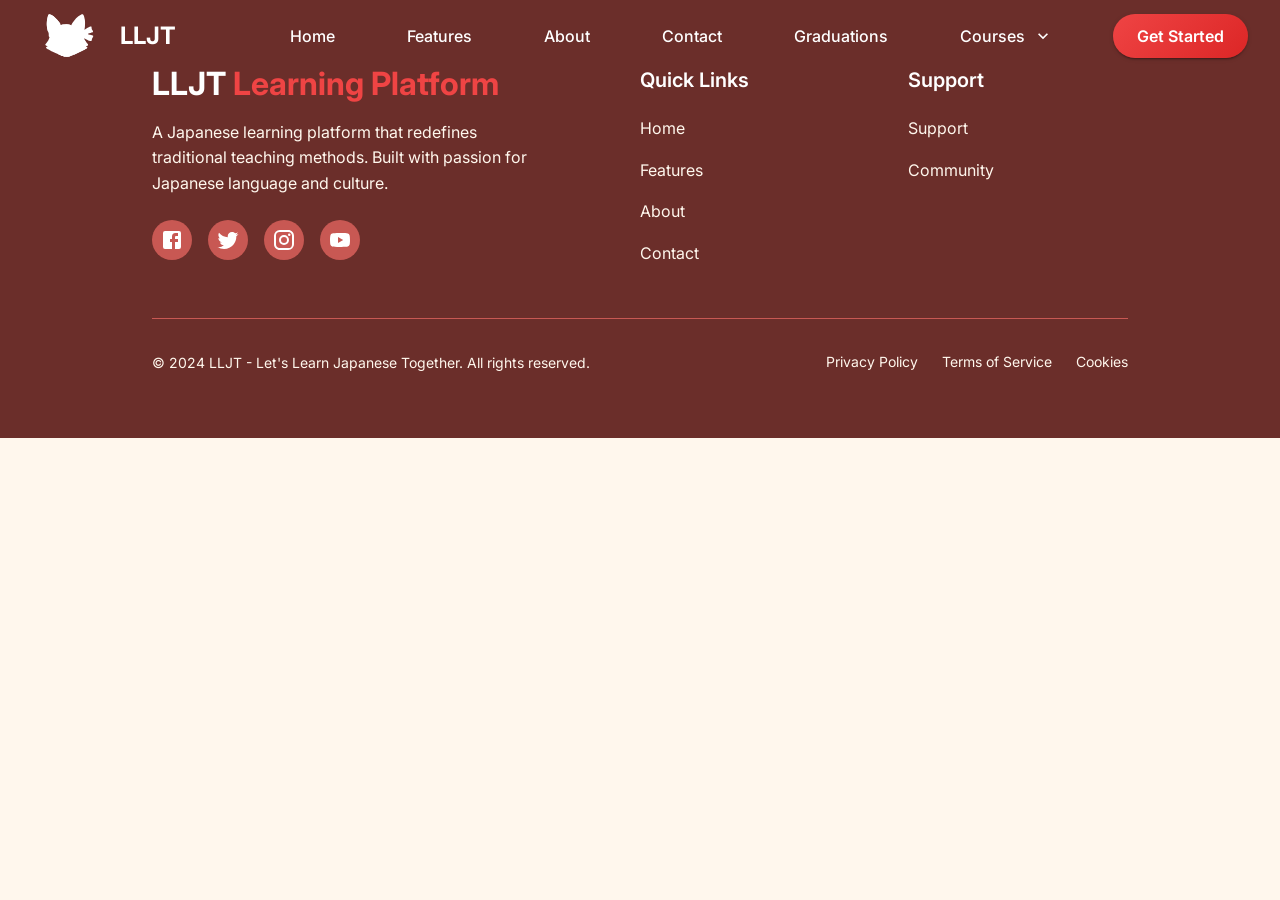
<file: index.html>
<!doctype html>
<html lang="en">
  <head>
    <meta charset="UTF-8" />
    <link rel="icon" type="image/svg+xml" href="/logo.svg" />
    <meta name="viewport" content="width=device-width, initial-scale=1.0" />
    <meta property="og:title" content="Let's Learn Japanese Together!" />
    <meta property="og:description" content="Learn Japanese language with our interactive app." />
    <meta property="og:image" content="/og-image.png" />
    <meta property="og:url" content="https://lljt.weebudesu.com" />
    <meta property="og:type" content="website" />
    <title>Let's Learn Japanese Together!</title>

    <link rel="apple-touch-icon" sizes="57x57" href="/apple-icon-57x57.png" />
    <link rel="apple-touch-icon" sizes="60x60" href="/apple-icon-60x60.png" />
    <link rel="apple-touch-icon" sizes="72x72" href="/apple-icon-72x72.png" />
    <link rel="apple-touch-icon" sizes="76x76" href="/apple-icon-76x76.png" />
    <link rel="apple-touch-icon" sizes="114x114" href="/apple-icon-114x114.png" />
    <link rel="apple-touch-icon" sizes="120x120" href="/apple-icon-120x120.png" />
    <link rel="apple-touch-icon" sizes="144x144" href="/apple-icon-144x144.png" />
    <link rel="apple-touch-icon" sizes="152x152" href="/apple-icon-152x152.png" />
    <link rel="apple-touch-icon" sizes="180x180" href="/apple-icon-180x180.png" />
    <link rel="icon" type="image/png" sizes="192x192" href="/android-icon-192x192.png" />
    <link rel="icon" type="image/png" sizes="32x32" href="/favicon-32x32.png" />
    <link rel="icon" type="image/png" sizes="96x96" href="/favicon-96x96.png" />
    <link rel="icon" type="image/png" sizes="16x16" href="/favicon-16x16.png" />
    <link rel="manifest" href="/manifest.json" />
    <meta name="msapplication-TileColor" content="#ffffff" />
    <meta name="msapplication-TileImage" content="/ms-icon-144x144.png" />
    <meta name="theme-color" content="#ffffff" />
    <script type="module" crossorigin src="/assets/index-EGibelZm.js"></script>
    <link rel="modulepreload" crossorigin href="/assets/vendor-BKms6h8z.js">
    <link rel="modulepreload" crossorigin href="/assets/mui-yCq1kE9I.js">
    <link rel="stylesheet" crossorigin href="/assets/index-C4jk28Nv.css">
  </head>
  <body>
    <div id="root"></div>
  </body>
</html>
</file>
<file: assets/index-C4jk28Nv.css>
@import"https://fonts.googleapis.com/css2?family=Inter:wght@300;400;500;600;700&family=Playfair+Display:wght@400;700&display=swap";*,:before,:after{--tw-border-spacing-x: 0;--tw-border-spacing-y: 0;--tw-translate-x: 0;--tw-translate-y: 0;--tw-rotate: 0;--tw-skew-x: 0;--tw-skew-y: 0;--tw-scale-x: 1;--tw-scale-y: 1;--tw-pan-x: ;--tw-pan-y: ;--tw-pinch-zoom: ;--tw-scroll-snap-strictness: proximity;--tw-gradient-from-position: ;--tw-gradient-via-position: ;--tw-gradient-to-position: ;--tw-ordinal: ;--tw-slashed-zero: ;--tw-numeric-figure: ;--tw-numeric-spacing: ;--tw-numeric-fraction: ;--tw-ring-inset: ;--tw-ring-offset-width: 0px;--tw-ring-offset-color: #fff;--tw-ring-color: rgb(59 130 246 / .5);--tw-ring-offset-shadow: 0 0 #0000;--tw-ring-shadow: 0 0 #0000;--tw-shadow: 0 0 #0000;--tw-shadow-colored: 0 0 #0000;--tw-blur: ;--tw-brightness: ;--tw-contrast: ;--tw-grayscale: ;--tw-hue-rotate: ;--tw-invert: ;--tw-saturate: ;--tw-sepia: ;--tw-drop-shadow: ;--tw-backdrop-blur: ;--tw-backdrop-brightness: ;--tw-backdrop-contrast: ;--tw-backdrop-grayscale: ;--tw-backdrop-hue-rotate: ;--tw-backdrop-invert: ;--tw-backdrop-opacity: ;--tw-backdrop-saturate: ;--tw-backdrop-sepia: ;--tw-contain-size: ;--tw-contain-layout: ;--tw-contain-paint: ;--tw-contain-style: }::backdrop{--tw-border-spacing-x: 0;--tw-border-spacing-y: 0;--tw-translate-x: 0;--tw-translate-y: 0;--tw-rotate: 0;--tw-skew-x: 0;--tw-skew-y: 0;--tw-scale-x: 1;--tw-scale-y: 1;--tw-pan-x: ;--tw-pan-y: ;--tw-pinch-zoom: ;--tw-scroll-snap-strictness: proximity;--tw-gradient-from-position: ;--tw-gradient-via-position: ;--tw-gradient-to-position: ;--tw-ordinal: ;--tw-slashed-zero: ;--tw-numeric-figure: ;--tw-numeric-spacing: ;--tw-numeric-fraction: ;--tw-ring-inset: ;--tw-ring-offset-width: 0px;--tw-ring-offset-color: #fff;--tw-ring-color: rgb(59 130 246 / .5);--tw-ring-offset-shadow: 0 0 #0000;--tw-ring-shadow: 0 0 #0000;--tw-shadow: 0 0 #0000;--tw-shadow-colored: 0 0 #0000;--tw-blur: ;--tw-brightness: ;--tw-contrast: ;--tw-grayscale: ;--tw-hue-rotate: ;--tw-invert: ;--tw-saturate: ;--tw-sepia: ;--tw-drop-shadow: ;--tw-backdrop-blur: ;--tw-backdrop-brightness: ;--tw-backdrop-contrast: ;--tw-backdrop-grayscale: ;--tw-backdrop-hue-rotate: ;--tw-backdrop-invert: ;--tw-backdrop-opacity: ;--tw-backdrop-saturate: ;--tw-backdrop-sepia: ;--tw-contain-size: ;--tw-contain-layout: ;--tw-contain-paint: ;--tw-contain-style: }*,:before,:after{box-sizing:border-box;border-width:0;border-style:solid;border-color:#e5e7eb}:before,:after{--tw-content: ""}html,:host{line-height:1.5;-webkit-text-size-adjust:100%;-moz-tab-size:4;-o-tab-size:4;tab-size:4;font-family:Inter,ui-sans-serif,system-ui;font-feature-settings:normal;font-variation-settings:normal;-webkit-tap-highlight-color:transparent}body{margin:0;line-height:inherit}hr{height:0;color:inherit;border-top-width:1px}abbr:where([title]){-webkit-text-decoration:underline dotted;text-decoration:underline dotted}h1,h2,h3,h4,h5,h6{font-size:inherit;font-weight:inherit}a{color:inherit;text-decoration:inherit}b,strong{font-weight:bolder}code,kbd,samp,pre{font-family:ui-monospace,SFMono-Regular,Menlo,Monaco,Consolas,Liberation Mono,Courier New,monospace;font-feature-settings:normal;font-variation-settings:normal;font-size:1em}small{font-size:80%}sub,sup{font-size:75%;line-height:0;position:relative;vertical-align:baseline}sub{bottom:-.25em}sup{top:-.5em}table{text-indent:0;border-color:inherit;border-collapse:collapse}button,input,optgroup,select,textarea{font-family:inherit;font-feature-settings:inherit;font-variation-settings:inherit;font-size:100%;font-weight:inherit;line-height:inherit;letter-spacing:inherit;color:inherit;margin:0;padding:0}button,select{text-transform:none}button,input:where([type=button]),input:where([type=reset]),input:where([type=submit]){-webkit-appearance:button;background-color:transparent;background-image:none}:-moz-focusring{outline:auto}:-moz-ui-invalid{box-shadow:none}progress{vertical-align:baseline}::-webkit-inner-spin-button,::-webkit-outer-spin-button{height:auto}[type=search]{-webkit-appearance:textfield;outline-offset:-2px}::-webkit-search-decoration{-webkit-appearance:none}::-webkit-file-upload-button{-webkit-appearance:button;font:inherit}summary{display:list-item}blockquote,dl,dd,h1,h2,h3,h4,h5,h6,hr,figure,p,pre{margin:0}fieldset{margin:0;padding:0}legend{padding:0}ol,ul,menu{list-style:none;margin:0;padding:0}dialog{padding:0}textarea{resize:vertical}input::-moz-placeholder,textarea::-moz-placeholder{opacity:1;color:#9ca3af}input::placeholder,textarea::placeholder{opacity:1;color:#9ca3af}button,[role=button]{cursor:pointer}:disabled{cursor:default}img,svg,video,canvas,audio,iframe,embed,object{display:block;vertical-align:middle}img,video{max-width:100%;height:auto}[hidden]:where(:not([hidden=until-found])){display:none}.fixed{position:fixed}.absolute{position:absolute}.relative{position:relative}.inset-0{top:0;right:0;bottom:0;left:0}.z-50{z-index:50}.mx-auto{margin-left:auto;margin-right:auto}.mb-4{margin-bottom:1rem}.mb-8{margin-bottom:2rem}.mt-8{margin-top:2rem}.block{display:block}.flex{display:flex}.inline-flex{display:inline-flex}.grid{display:grid}.hidden{display:none}.h-2{height:.5rem}.h-20{height:5rem}.h-full{height:100%}.w-20{width:5rem}.w-64{width:16rem}.transform{transform:translate(var(--tw-translate-x),var(--tw-translate-y)) rotate(var(--tw-rotate)) skew(var(--tw-skew-x)) skewY(var(--tw-skew-y)) scaleX(var(--tw-scale-x)) scaleY(var(--tw-scale-y))}@keyframes bounce{0%,to{transform:translateY(-25%);animation-timing-function:cubic-bezier(.8,0,1,1)}50%{transform:none;animation-timing-function:cubic-bezier(0,0,.2,1)}}.animate-bounce{animation:bounce 1s infinite}@keyframes pulse{50%{opacity:.5}}.animate-pulse{animation:pulse 2s cubic-bezier(.4,0,.6,1) infinite}@keyframes spin{to{transform:rotate(360deg)}}.animate-spin{animation:spin 1s linear infinite}.items-center{align-items:center}.justify-center{justify-content:center}.overflow-hidden{overflow:hidden}.rounded-full{border-radius:9999px}.border{border-width:1px}.bg-white\/20{background-color:#fff3}.bg-gradient-to-br{background-image:linear-gradient(to bottom right,var(--tw-gradient-stops))}.bg-gradient-to-r{background-image:linear-gradient(to right,var(--tw-gradient-stops))}.from-red-500{--tw-gradient-from: #ef4444 var(--tw-gradient-from-position);--tw-gradient-to: rgb(239 68 68 / 0) var(--tw-gradient-to-position);--tw-gradient-stops: var(--tw-gradient-from), var(--tw-gradient-to)}.from-yellow-300{--tw-gradient-from: #fde047 var(--tw-gradient-from-position);--tw-gradient-to: rgb(253 224 71 / 0) var(--tw-gradient-to-position);--tw-gradient-stops: var(--tw-gradient-from), var(--tw-gradient-to)}.via-red-600{--tw-gradient-to: rgb(220 38 38 / 0) var(--tw-gradient-to-position);--tw-gradient-stops: var(--tw-gradient-from), #dc2626 var(--tw-gradient-via-position), var(--tw-gradient-to)}.to-orange-300{--tw-gradient-to: #fdba74 var(--tw-gradient-to-position)}.to-red-700{--tw-gradient-to: #b91c1c var(--tw-gradient-to-position)}.text-center{text-align:center}.font-display{font-family:Playfair Display,serif}.text-3xl{font-size:1.875rem;line-height:2.25rem}.font-bold{font-weight:700}.text-lljt-100{--tw-text-opacity: 1;color:rgb(253 232 232 / var(--tw-text-opacity, 1))}.text-white{--tw-text-opacity: 1;color:rgb(255 255 255 / var(--tw-text-opacity, 1))}.underline{text-decoration-line:underline}.blur{--tw-blur: blur(8px);filter:var(--tw-blur) var(--tw-brightness) var(--tw-contrast) var(--tw-grayscale) var(--tw-hue-rotate) var(--tw-invert) var(--tw-saturate) var(--tw-sepia) var(--tw-drop-shadow)}.invert{--tw-invert: invert(100%);filter:var(--tw-blur) var(--tw-brightness) var(--tw-contrast) var(--tw-grayscale) var(--tw-hue-rotate) var(--tw-invert) var(--tw-saturate) var(--tw-sepia) var(--tw-drop-shadow)}.filter{filter:var(--tw-blur) var(--tw-brightness) var(--tw-contrast) var(--tw-grayscale) var(--tw-hue-rotate) var(--tw-invert) var(--tw-saturate) var(--tw-sepia) var(--tw-drop-shadow)}.transition{transition-property:color,background-color,border-color,text-decoration-color,fill,stroke,opacity,box-shadow,transform,filter,backdrop-filter;transition-timing-function:cubic-bezier(.4,0,.2,1);transition-duration:.15s}.ease-in-out{transition-timing-function:cubic-bezier(.4,0,.2,1)}
</file>
